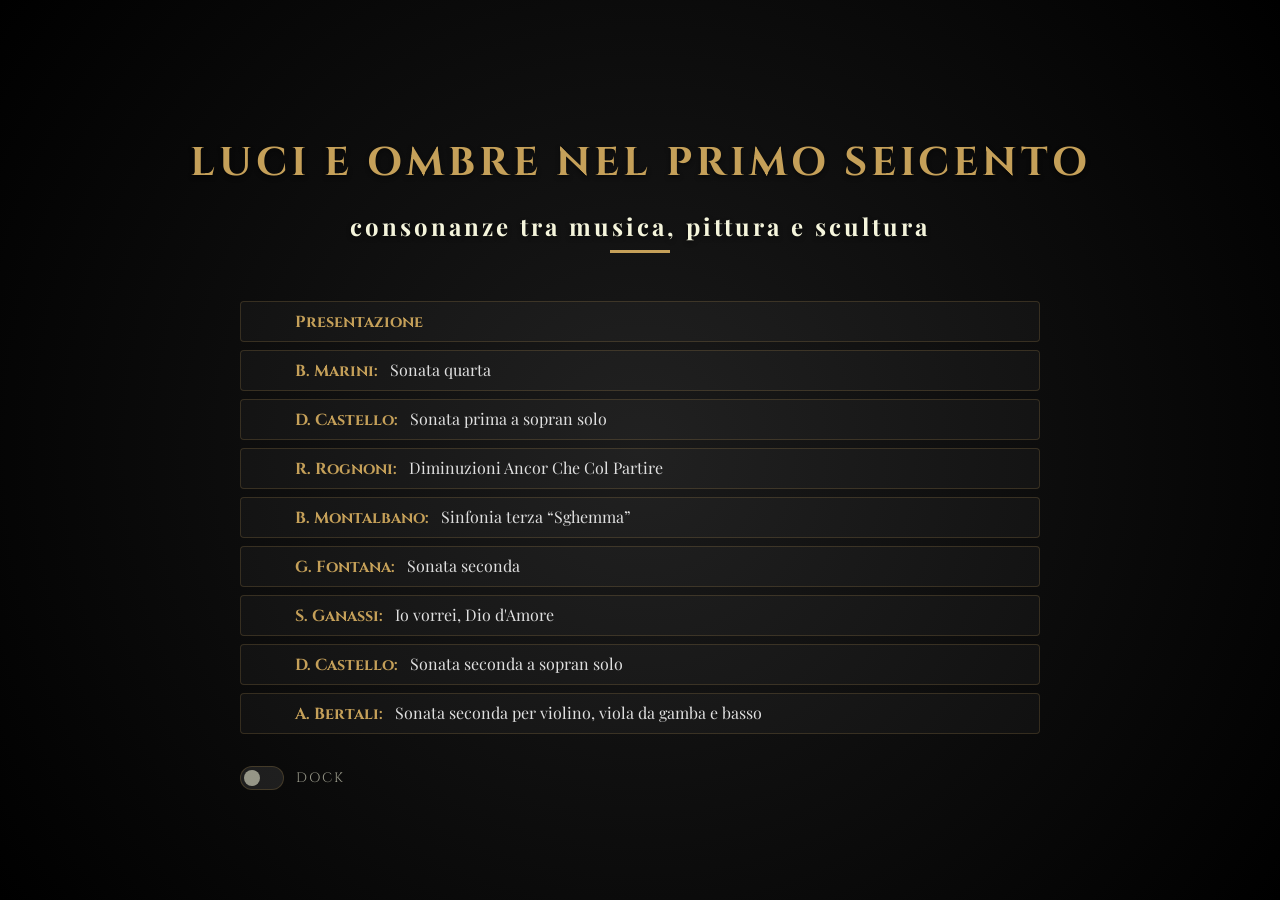
<file: index.html>
<!DOCTYPE html>


<html lang="it">
<head>
  <meta charset="utf-8">
  <meta name="viewport" content="width=device-width, initial-scale=1, viewport-fit=cover">
  <title>Pittura Barocca – Presentazione Musicale</title>
  <link rel="preconnect" href="https://fonts.googleapis.com">
  <link rel="preconnect" href="https://fonts.gstatic.com" crossorigin>
  <link href="https://fonts.googleapis.com/css2?family=Cinzel:wght@400;700&family=Playfair+Display:ital,wght@0,400;1,700&display=swap" rel="stylesheet">
  
  <style>
    :root {
      --pergamena: #F5F5DC;
      --gold: #c5a059;
      --dark-bg: #0f0f0f;
      --text-color: #e0e0e0;
    }

    body {
      margin: 0;
      padding: 0;
      background: radial-gradient(circle at center, #1a1a1a 0%, #000 100%);
      color: var(--text-color);
      font-family: 'Playfair Display', serif;
      min-height: 100vh;
      display: flex;
      flex-direction: column;
      align-items: center;
      justify-content: center;
    }

    header {
      text-align: center;
      margin-bottom: 3rem;
    }

    h1 {
      font-family: 'Cinzel', serif;
      font-size: 2.5rem;
      letter-spacing: 4px;
      color: var(--gold);
      text-transform: uppercase;
      margin-bottom: 0.5rem;
      text-shadow: 0 2px 4px rgba(0,0,0,0.5);
    }

    h2 {
      font-family: 'Playfair Display', serif;
      font-size: 1.5rem;
      letter-spacing: 3px;
      color: var(--pergamena);
      text-transform: lowercase;
      margin-bottom: 0.5rem;
      text-shadow: 0 2px 4px rgba(0,0,0,0.5);
    }

    .divider {
      width: 60px;
      height: 3px;
      background-color: var(--gold);
      margin: 0 auto;
    }

    #main {
      width: 90%;
      max-width: 800px;
      display: grid;
      grid-template-columns: 1fr;
      gap: 0.5rem;
    }

    #main p {
      margin: 0;
      padding: 0;
    }

    #main a {
      display: block;
      padding: 0.5rem 2rem;
      color: var(--text-color);
      text-decoration: none;
      background: rgba(255, 255, 255, 0.03);
      border: 1px solid rgba(197, 160, 89, 0.2);
      border-radius: 4px;
      transition: all 0.4s cubic-bezier(0.25, 0.8, 0.25, 1);
      position: relative;
      overflow: hidden;
    }

    #main a:hover {
      background: rgba(197, 160, 89, 0.1);
      border-color: var(--gold);
      transform: translateX(10px);
      color: #fff;
    }

    #main a::before {
      content: '•';
      color: var(--gold);
      margin-right: 15px;
      opacity: 0;
      transition: opacity 0.3s;
    }

    #main a:hover::before {
      opacity: 1;
    }

    /* Effetto per il testo dell'autore */
    #main a b {
      color: var(--gold);
      font-family: 'Cinzel', serif;
      font-weight: 700;
      margin-right: 8px;
    }

    @media (max-width: 600px) {
      h1 { font-size: 1.8rem; }
      #main a { padding: 1rem; font-size: 0.9rem; }
    }

    /* Switch pilotaggio remoto */
    .remote-control {
      width: 90%;
      max-width: 800px;
      margin-top: 2rem;
      display: flex;
      align-items: center;
      gap: 0.75rem;
      font-family: 'Cinzel', serif;
      font-size: 0.85rem;
      letter-spacing: 2px;
      color: var(--pergamena);
      opacity: 0.6;
      transition: opacity 0.3s;
    }
    .remote-control:hover { opacity: 1; }
    .remote-control label { cursor: pointer; text-transform: uppercase; }

    .toggle-switch {
      position: relative;
      width: 44px;
      height: 24px;
      flex-shrink: 0;
    }
    .toggle-switch input { opacity: 0; width: 0; height: 0; }
    .toggle-track {
      position: absolute;
      inset: 0;
      background: rgba(255,255,255,0.15);
      border: 1px solid rgba(197,160,89,0.4);
      border-radius: 24px;
      cursor: pointer;
      transition: background 0.3s;
    }
    .toggle-track::after {
      content: '';
      position: absolute;
      top: 3px;
      left: 3px;
      width: 16px;
      height: 16px;
      border-radius: 50%;
      background: var(--pergamena);
      transition: transform 0.3s;
    }
    .toggle-switch input:checked + .toggle-track {
      background: rgba(197,160,89,0.35);
      border-color: var(--gold);
    }
    .toggle-switch input:checked + .toggle-track::after {
      transform: translateX(20px);
      background: var(--gold);
    }
  </style>
</head>

<body>
<header>
  <h1>Luci e Ombre nel primo Seicento</h1>
  <h2>consonanze tra musica, pittura e scultura</h2>
  <div class="divider"></div>
</header>

<div id="main">
  <p><a href="main.png"><b>Presentazione</b></a></p>
  <p><a href="index_1.html"><b>B. Marini:</b> Sonata quarta</a></p>
  <p><a href="index_2.html"><b>D. Castello:</b> Sonata prima a sopran solo</a></p>
  <p><a href="index_3.html"><b>R. Rognoni:</b> Diminuzioni Ancor Che Col Partire</a></p>
  <p><a href="index_4.html"><b>B. Montalbano:</b> Sinfonia terza “Sghemma”</a></p>
  <p><a href="index_5.html"><b>G. Fontana:</b> Sonata seconda</a></p>
  <p><a href="index_6.html"><b>S. Ganassi:</b> Io vorrei, Dio d'Amore</a></p>
  <p><a href="index_7.html"><b>D. Castello:</b> Sonata seconda a sopran solo</a></p>
  <p><a href="index_8.html"><b>A. Bertali:</b> Sonata seconda per violino, viola da gamba e basso</a></p>
</div>

<div class="remote-control">
  <label class="toggle-switch" for="remoteToggle">
    <input type="checkbox" id="remoteToggle">
    <span class="toggle-track"></span>
  </label>
  <label for="remoteToggle">Dock</label>
</div>

<script>
(function () {
  var presentWin = null;

  // Intercetta i click sui link delle presentazioni
  document.querySelectorAll('#main a').forEach(function (link) {
    link.addEventListener('click', function (e) {
      if (!document.getElementById('remoteToggle').checked) return; // navigazione normale
      e.preventDefault();
      var url = this.href;
      if (!presentWin || presentWin.closed) {
        // Prima apertura: crea una nuova finestra popup
        presentWin = window.open(url, 'presentazione', 'width=1280,height=720');
      } else {
        // Finestra già aperta: cambia solo la pagina e riporta il focus
        presentWin.location.href = url;
        presentWin.focus();
      }
    });
  });

  // Tasti su schermo 1 → comandi alla presentazione su schermo 2 (solo con toggle ON)
  document.addEventListener('keydown', function (e) {
    if (!document.getElementById('remoteToggle').checked) return;
    if (!presentWin || presentWin.closed) return;
    var isNavKey = e.key === 'ArrowRight' || e.key === ' ' || e.key === 'PageDown' ||
                  e.key === 'ArrowLeft'  || e.key === 'PageUp';
    if (!isNavKey) return;
    e.preventDefault();
    if (e.key === 'ArrowRight' || e.key === ' ' || e.key === 'PageDown') {
      presentWin.postMessage({ cmd: 'next' }, '*');
    } else {
      presentWin.postMessage({ cmd: 'prev' }, '*');
    }
  });
})();
</script>

</body>
</html>
</file>
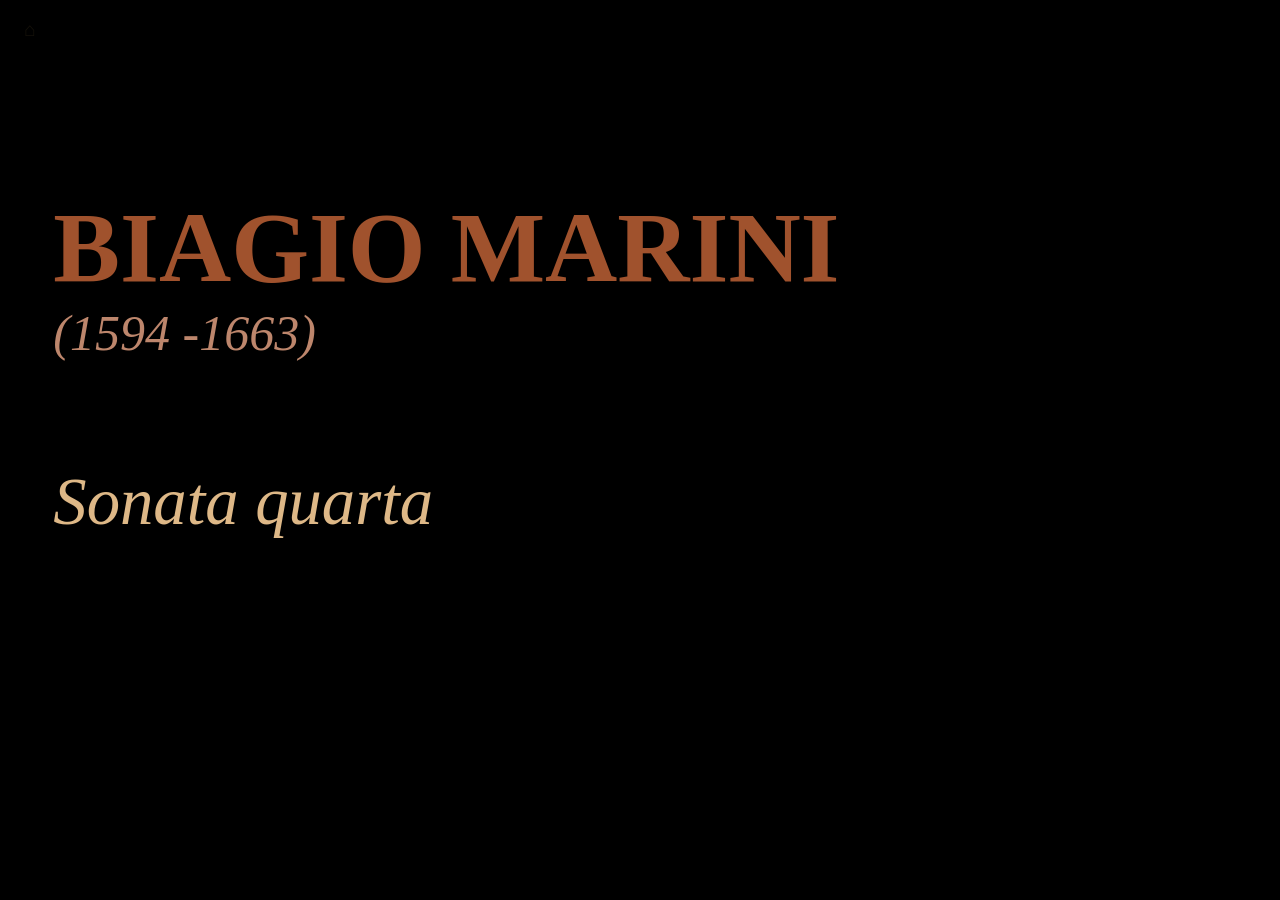
<file: index_1.html>
<!doctype html>
<html lang="it">
<head>
  <meta charset="utf-8">
  <meta name="viewport" content="width=device-width, initial-scale=1, viewport-fit=cover">
  <title>Pittura barocca – presentazione</title>
  <link rel="stylesheet" href="shared-effects.css">
</head>

<body>
<a href="index.html" class="back-home" title="Torna al menu">&#8962;</a>
<div id="impress" data-width="1920" data-height="1080" data-images-folder="immagini_1/">

  <!-- titolo, step 1 -->
  <div class="step"
      data-x="0"
      data-y="0"
      data-scale="1">
    <div class="author">Biagio Marini<div class="dates">(1594 -1663)</div></div>
    <div class="opera">Sonata quarta</div>
  </div>

  <!-- step 2 -->
  <div class="step fx-fade"
      data-x="0"
      data-y="0"
      data-scale="1">
    <img data-image="1.jpg">
  </div>

  <!-- step 3 -->
  <div class="step zoom-step"
    data-x="0"
    data-y="0"
    data-scale="1"
    data-auto-next-on-animation-end="true"
    data-auto-next-target="img"
    
    style="--zoom-tx: 12%; --zoom-ty: 30%; --zoom-scale: 3; --zoom-duration: 8000ms; --zoom-ease: ease-in-out;">
    <img data-image="1.jpg">
  </div>

  <!-- step 4 -->
  <div class="step"
      data-x="0"
      data-y="0"
      data-scale="1">
    <img data-image="2.jpg">
  </div>

  <!-- step 5 -->
  <div class="step fx-fade"
       data-x="0"
       data-y="0"
       data-scale="1"
       style="transition: opacity 5s ease-in;">
    <img data-image="3.jpg">
  </div>

  <!-- step 6 -->
  <div class="step fx-fade"
       data-x="0"
       data-y="0"
       data-scale="1"
       style="transition: opacity 5s ease-in;">
    <img data-image="3.1.jpg">
  </div>

  <!-- step 7 -->
  <div class="step fx-fade"
       data-x="0"
       data-y="0"
       data-scale="1"
       style="transition: opacity 5s ease-in;">
    <img data-image="4.jpg">
  </div>

  <!-- step 8 -->
  <div class="step fx-fade"
       data-x="0"
       data-y="0"
       data-scale="1"
       style="transition: opacity 5s ease-in;">
    <img data-image="4.1.jpg">
  </div>

  <!-- step 9 -->
  <div class="step fx-fade"
       data-x="0"
       data-y="0"
       data-scale="1">
    <img data-image="5.jpg">
  </div>

  <!-- step 10 -->
  <div class="step fx-fade"
       data-x="0"
       data-y="0"
       data-scale="1">
    <img data-image="5.1.jpg">
  </div>

  <!-- step 11 -->
  <div class="step fx-fade"
       data-x="0"
       data-y="0"
       data-scale="1">
    <img data-image="6.jpg">
  </div>

  <!-- step 12 -->
  <div class="step fx-fade"
       data-x="0"
       data-y="0"
       data-scale="1"
       style="--fade-duration: 4200ms;">
    <img data-image="7.jpg">
  </div>

  <!-- step 13 -->
  <div class="step zoom-step"
    data-x="0"
    data-y="0"
    data-scale="1"
    data-auto-next-on-animation-end="true"
    data-auto-next-target="img"
    style="--zoom-tx: -40%; --zoom-ty: -105%; --zoom-scale: 6; --zoom-duration: 10000ms; --zoom-ease: ease-in-out;">
    <img data-image="7.jpg">
  </div>

  <!-- step 14 -->
  <div class="step"
       data-x="0"
       data-y="0"
       data-scale="1">
    <img data-image="8.jpg">
  </div>

  <!-- step 15 -->
  <div class="step reverse-zoom-step"
      data-x="0"
      data-y="0"
      data-scale="1"
      style="--zoom-tx: -40%; --zoom-ty: -105%; --zoom-scale: 6; --zoom-duration: 8000ms; --zoom-ease: ease-in-out;">
    <img data-image="7.jpg">
  </div>

  <!-- step 16 -->
  <div class="step zoom-step"
    data-x="0"
    data-y="0"
    data-scale="1"
    data-auto-next-on-animation-end="true"
    data-auto-next-target="img"
    
    style="--zoom-tx: 20%; --zoom-ty: -25%; --zoom-scale: 6; --zoom-duration: 8000ms; --zoom-ease: ease-in-out;">
    <img data-image="7.jpg">
  </div>

  <!-- step 17 -->
  <div class="step"
       data-x="0"
       data-y="0"
       data-scale="1">
    <img data-image="9.jpg">
  </div>

  <!-- step 18 -->
  <div class="step reverse-zoom-step"
      data-x="0"
      data-y="0"
      data-scale="1"
      style="--zoom-tx: 20%; --zoom-ty: -25%; --zoom-scale: 6;
             --zoom-tx-end: 0%; --zoom-ty-end: -45%; --zoom-scale-end: 2.9;
             --zoom-duration: 8000ms; --zoom-ease: ease-in-out;">
    <img data-image="7.jpg">
  </div>
</div>

<!-- Impress.js offline -->
<script src="impress.js"></script>
<script src="shared-effects.js"></script>

</body>
</html>
</file>
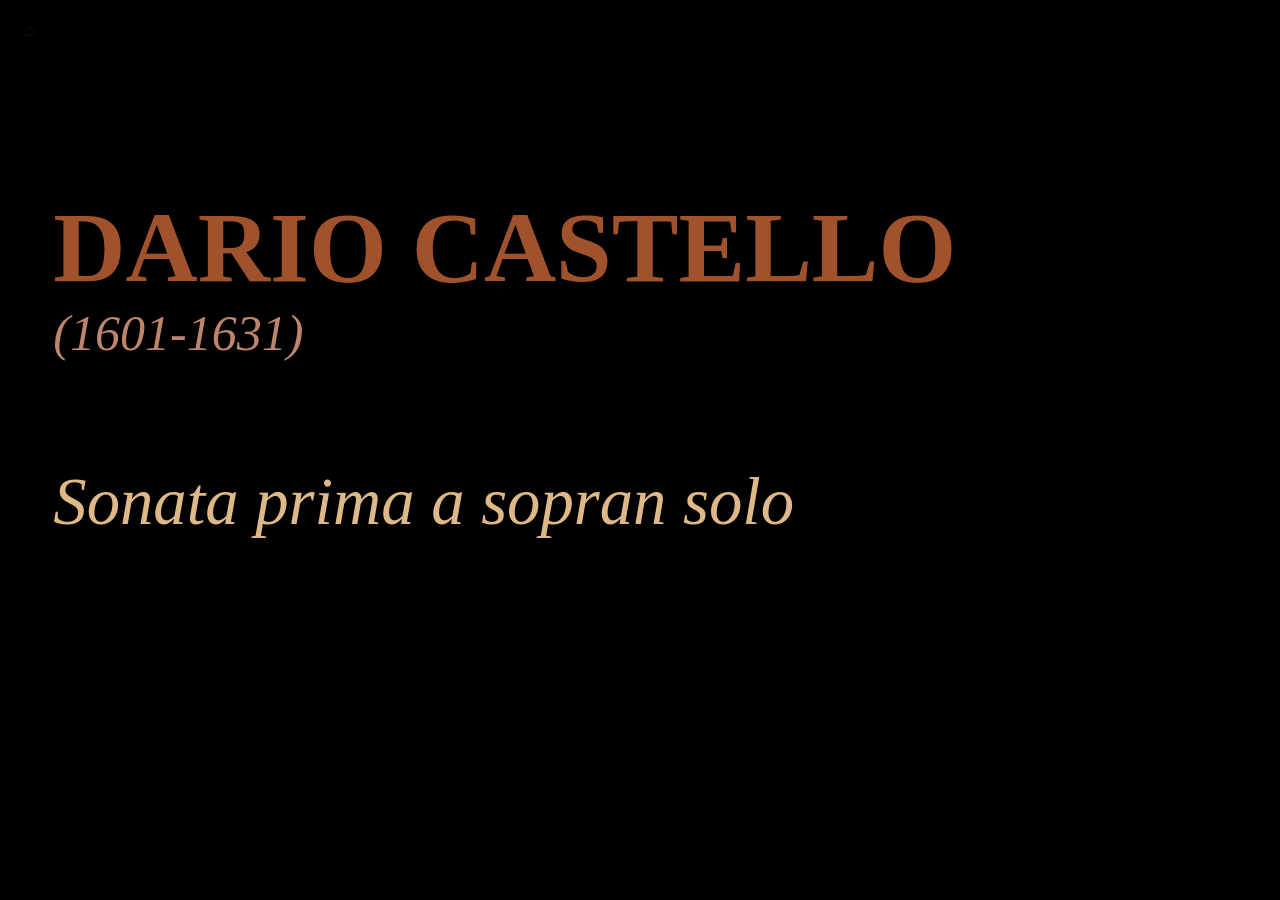
<file: index_2.html>
<!doctype html>
<html lang="it">
<head>
  <meta charset="utf-8">
  <meta name="viewport" content="width=device-width, initial-scale=1, viewport-fit=cover">
  <title>Pittura barocca – presentazione</title>
  <link rel="stylesheet" href="shared-effects.css">
</head>

<body>
<a href="index.html" class="back-home" title="Torna al menu">&#8962;</a>
<div id="impress" data-width="1920" data-height="1080" data-images-folder="immagini_2/">

  <!-- titolo -->
  <div class="step"
      data-x="0"
      data-y="0"
      data-scale="1">
    <div class="author">Dario Castello<div class="dates">(1601-1631)</div></div>
    <div class="opera">Sonata prima a sopran solo</div>
  </div>

  <!-- step 1 -->
  <div class="step fx-fade"
      data-x="0"
      data-y="0"
      data-scale="1">
    <img data-image="1.jpg">
  </div>

  <!-- step 2 -->
  <div class="step zoom-step"
    data-x="0"
    data-y="0"
    data-scale="1"
    data-auto-next-on-animation-end="true"
    data-auto-next-target="img"
    
    style="--zoom-tx: -19.5%; --zoom-ty: -90%; --zoom-scale: 2.8; --zoom-duration: 6000ms; --zoom-ease: ease-in-out;">
    <img data-image="1.jpg">
  </div>

  <!-- step 3 -->
  <div class="step"
      data-x="0"
      data-y="0"
      data-scale="1">
    <img data-image="1.1.jpg">
  </div>

  <!-- step 4 -->
  <div class="step reverse-zoom-step"
    data-x="0"
    data-y="0"
    data-scale="1"
    data-auto-next-on-animation-end="true"
    data-auto-next-target="img"
    style="--zoom-tx: -19.5%; --zoom-ty: -90%; --zoom-scale: 2.8; --zoom-duration: 6000ms; --zoom-ease: ease-in-out;">
    <img data-image="1.jpg">
  </div>

  <!-- step 5 -->
  <div class="step fx-fade"
    data-x="0"
    data-y="0"
    data-scale="1"
    style="--fade-duration: 4200ms;">
    <img data-image="2.jpg">
  </div>

  <!-- step 6 -->
  <div class="step zoom-step"
    data-x="0"
    data-y="0"
    data-scale="1"
    data-auto-next-on-animation-end="true"
    data-auto-next-target="img"
    
    style="--zoom-tx: -28.5%; --zoom-ty: 75%; --zoom-scale: 2.5; --zoom-duration: 6000ms; --zoom-ease: ease-in-out;">
    <img data-image="2.jpg">
  </div>

  <!-- step 7 -->
  <div class="step"
      data-x="0"
      data-y="0"
      data-scale="1">
    <img data-image="2.1.jpg">
  </div>

  <!-- step 8 -->
  <div class="step reverse-zoom-step"
    data-x="0"
    data-y="0"
    data-scale="1"
    data-auto-next-on-animation-end="false"
    data-auto-next-target="img"
    style="--zoom-tx: -28.5%; --zoom-ty: 75%; --zoom-scale: 2.5; --zoom-duration: 6000ms; --zoom-ease: ease-in-out;">
    <img data-image="2.jpg">
  </div>

  <!-- step 9 -->
  <div class="step fx-fade"
    data-x="0"
    data-y="0"
    data-scale="1"
    style="--fade-duration: 4200ms;">
    <img data-image="3.jpg">
  </div>

  <!-- step 10 -->
  <div class="step zoom-step"
    data-x="0"
    data-y="0"
    data-scale="1"
    data-auto-next-on-animation-end="true"
    data-auto-next-target="img"
    style="--zoom-tx: 0%; --zoom-ty: -51%; --zoom-scale: 2.0197; --zoom-duration: 6000ms; --zoom-ease: ease-in-out;">
    <img data-image="3.jpg">
  </div>

  <!-- step 11 -->
  <div class="step"
    data-x="0"
    data-y="0"
    data-scale="1">
    <img data-image="3.1.jpg">
  </div>
</div>

<!-- Impress.js offline -->
<script src="impress.js"></script>
<script src="shared-effects.js"></script>

</body>
</html>
</file>
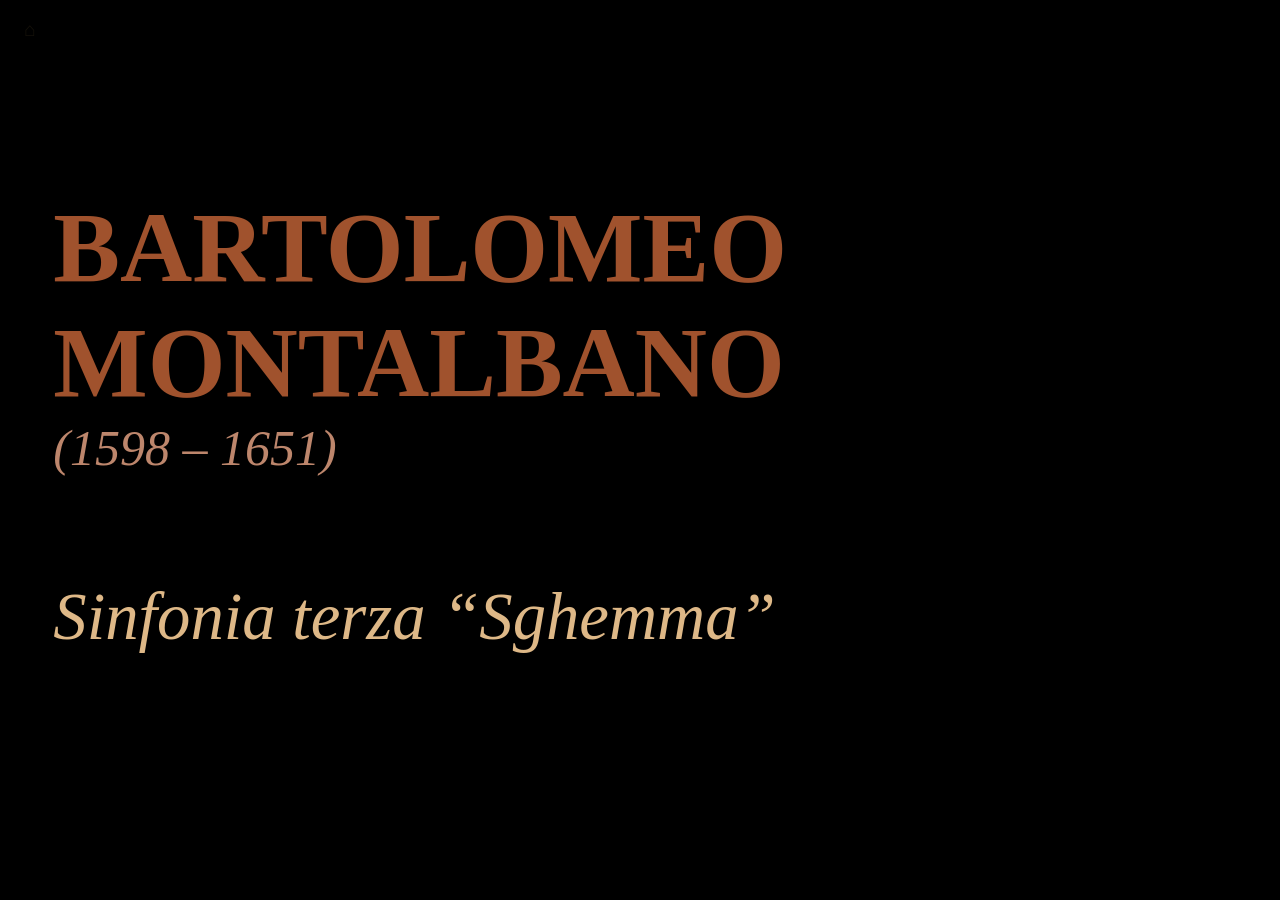
<file: index_4.html>
<!doctype html>
<html lang="it">
<head>
  <meta charset="utf-8">
  <meta name="viewport" content="width=device-width, initial-scale=1, viewport-fit=cover">
  <title>Pittura barocca – presentazione</title>
  <link rel="stylesheet" href="shared-effects.css">
</head>

<body>
<a href="index.html" class="back-home" title="Torna al menu">&#8962;</a>
<div id="impress" data-width="1920" data-height="1080" data-transition-duration="3500" data-images-folder="immagini_4/">

  <!-- titolo -->
  <div class="step"
      data-x="0"
      data-y="0"
      data-scale="1">
    <div class="author">Bartolomeo Montalbano<div class="dates">(1598 – 1651)</div></div>
    <div class="opera">Sinfonia terza “Sghemma”</div>
  </div>

  <!-- step 1 -->
  <div class="step fx-fade"
      data-rel-x="1500"
      data-y="0"
      data-scale="1">
    <img data-image="1.jpg">
  </div>

  <!-- step 2 -->
  <div class="step zoom-step"
    data-rel-x="0"
    data-y="0"
    data-scale="1"
    data-auto-next-on-animation-end="false"
    data-auto-next-target="img"
    style="--zoom-tx: -22%; --zoom-ty: -21%; --zoom-scale: 4.8; --zoom-duration: 5800ms; --zoom-ease: ease-in-out;">
    <img data-image="1.jpg">
  </div>

  <!-- step 4 -->
  <div class="step reverse-zoom-step"
    data-rel-x="0"
    data-y="0"
    data-scale="1"
    data-auto-next-on-animation-end="false"
    data-auto-next-target="img"
    style="--zoom-tx: -22%; --zoom-ty: -21%; --zoom-scale: 4.8; --zoom-duration: 5800ms; --zoom-ease: ease-in-out;">
    <img data-image="1.jpg">
  </div>

  <!-- step 5 -->
  <div class="step zoom-step"
    data-rel-x="0"
    data-y="0"
    data-scale="1"
    data-auto-next-on-animation-end="true"
    data-auto-next-target="img"
    style="--zoom-tx: 60%; --zoom-ty: 50%; --zoom-scale: 4.8; --zoom-duration: 5800ms; --zoom-ease: ease-in-out;">
    <img data-image="1.jpg">
  </div>

  <!-- step 6 -->
  <div class="step"
      data-rel-x="0"
      data-y="0"
      data-scale="1">
    <img data-image="1.2.jpg">
  </div>

  <!-- step 7 -->
  <div class="step reverse-zoom-step"
    data-rel-x="0"
    data-y="0"
    data-scale="1"
    data-auto-next-on-animation-end="true"
    data-auto-next-target="img"
    style="--zoom-tx: 60%; --zoom-ty: 50%; --zoom-scale: 4.8; --zoom-duration: 5800ms; --zoom-ease: ease-in-out;">
    <img data-image="1.jpg">
  </div>

  <!-- step 8 -->
  <div class="step zoom-step"
    data-rel-x="0"
    data-y="0"
    data-scale="1"
    data-auto-next-on-animation-end="true"
    data-auto-next-target="img"
    style="--zoom-tx: -67%; --zoom-ty: -10%; --zoom-scale: 3; --zoom-duration: 5800ms; --zoom-ease: ease-in-out;">
    <img data-image="1.jpg">
  </div>

  <!-- step 9 -->
  <div class="step"
      data-rel-x="0"
      data-y="0"
      data-scale="1">
    <img data-image="1.3.jpg">
  </div>

  <!-- step 10 -->
  <div class="step reverse-zoom-step"
    data-rel-x="0"
    data-y="0"
    data-scale="1"
    data-auto-next-on-animation-end="false"
    data-auto-next-target="img"
    style="--zoom-tx: -67%; --zoom-ty: -10%; --zoom-scale: 3; --zoom-duration: 5800ms; --zoom-ease: ease-in-out;">
    <img data-image="1.jpg">
  </div>

</div>

<!-- Impress.js offline -->
<script src="impress.js"></script>
<script src="shared-effects.js"></script>

</body>
</html>
</file>
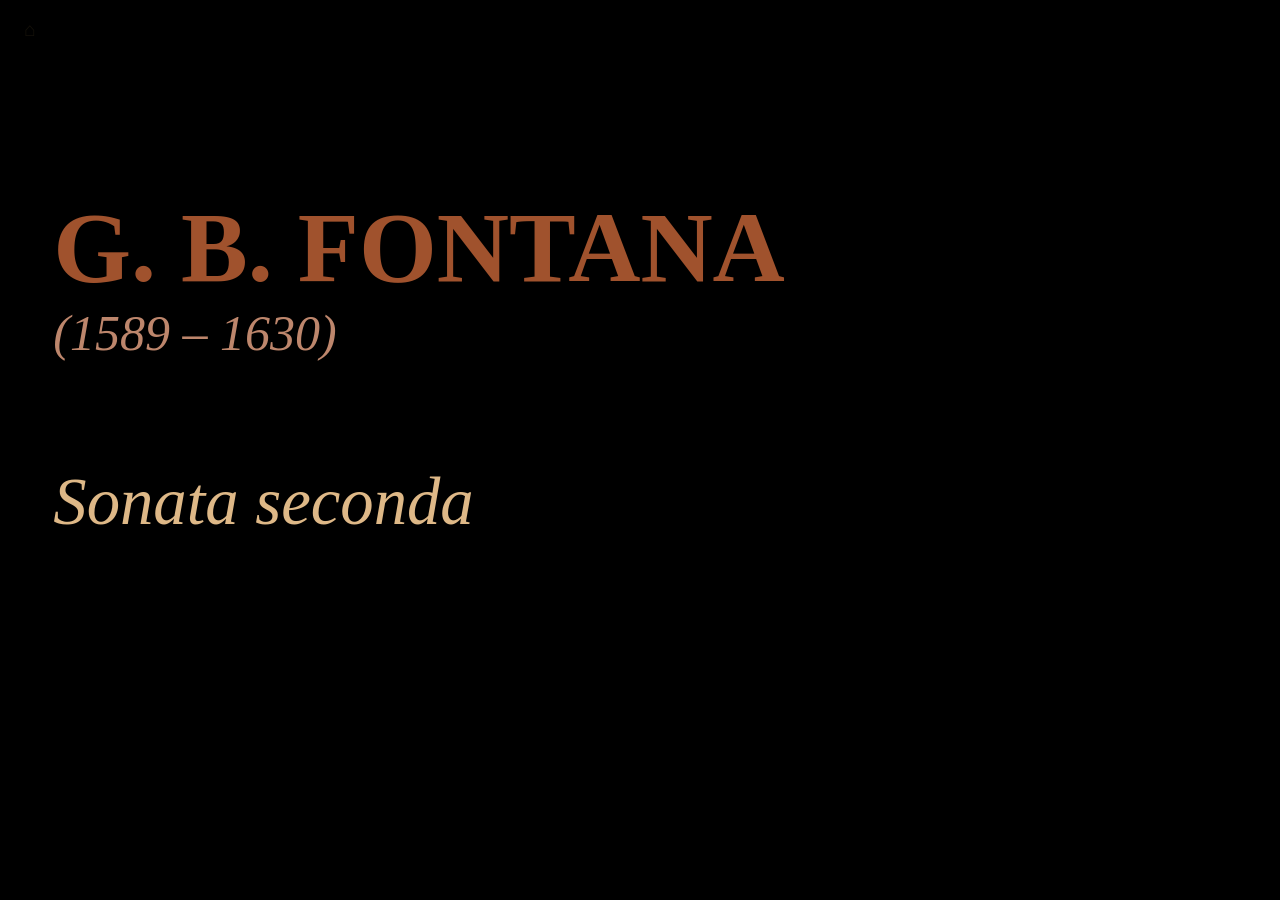
<file: index_5.html>
<!doctype html>
<html lang="it">
<head>
  <meta charset="utf-8">
  <meta name="viewport" content="width=device-width, initial-scale=1, viewport-fit=cover">
  <title>Pittura barocca – presentazione</title>
  <link rel="stylesheet" href="shared-effects.css">
</head>

<body>
<a href="index.html" class="back-home" title="Torna al menu">&#8962;</a>
<div id="impress" data-width="1920" data-height="1080" data-transition-duration="3500" data-images-folder="immagini_5/">

  <!-- titolo -->
  <div class="step"
      data-x="0"
      data-y="0"
      data-scale="1">
    <div class="author">G. B. Fontana<div class="dates">(1589 – 1630)</div></div>
    <div class="opera">Sonata seconda</div>
  </div>

  <!-- step 1 -->
  <div class="step fx-fade"
      data-rel-x="1500"
      data-y="0"
      data-scale="1">
    <img data-image="1.jpg">
  </div>

  <!-- step 2 -->
  <div class="step fx-fade"
      data-rel-x="1500"
      data-y="0"
      data-scale="1">
    <img data-image="2.jpg">
  </div>

  <!-- step 3 -->
  <div class="step fx-fade"
      data-rel-x="1500"
      data-y="0"
      data-scale="1">
    <img data-image="3.jpg">
  </div>

  <!-- step 4 -->
  <div class="step fx-fade"
      data-rel-x="1500"
      data-y="0"
      data-scale="1">
    <img data-image="4.jpg">
  </div>
</div>

<!-- Impress.js offline -->
<script src="impress.js"></script>
<script src="shared-effects.js"></script>

</body>
</html>
</file>
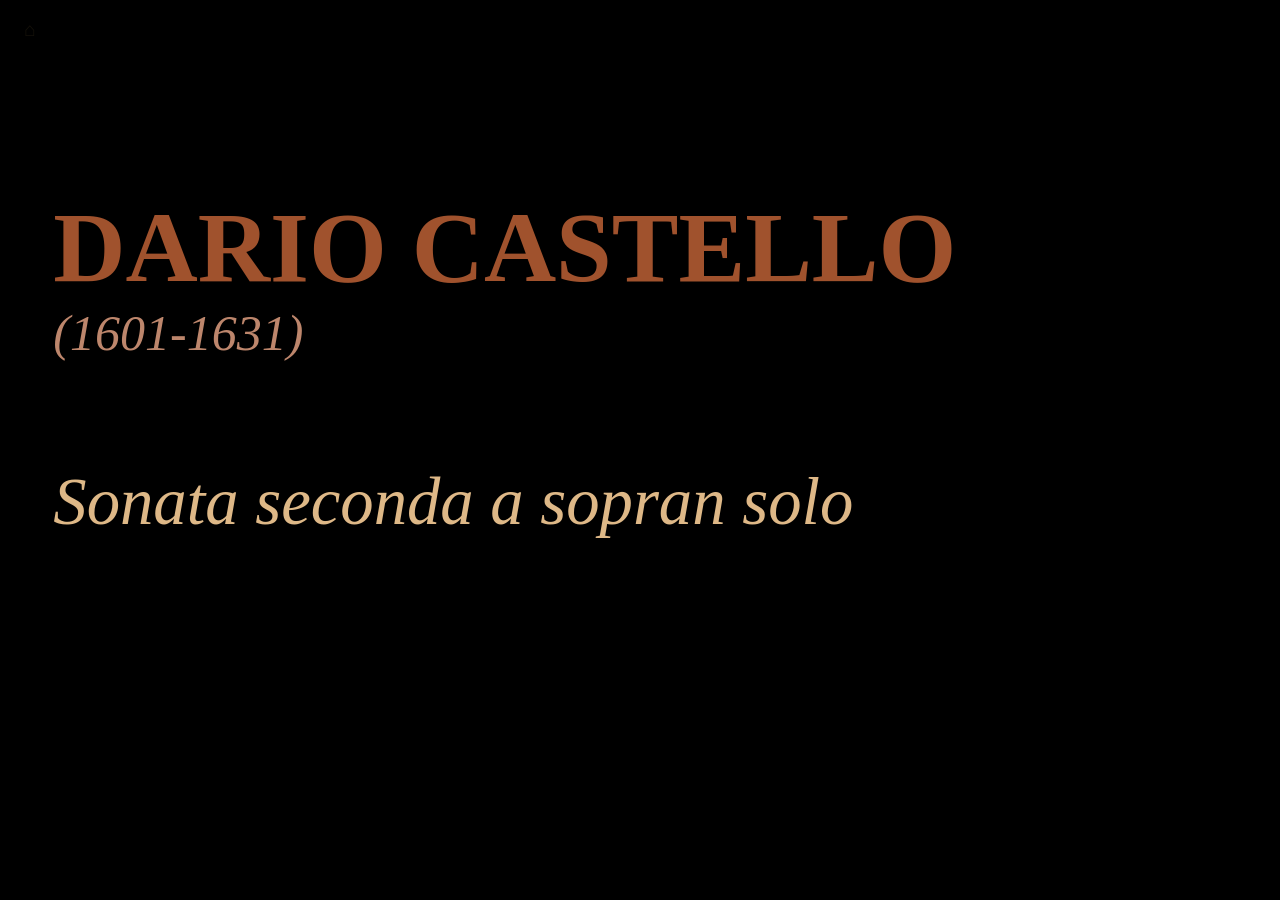
<file: index_7.html>
<!doctype html>
<html lang="it">
<head>
  <meta charset="utf-8">
  <meta name="viewport" content="width=device-width, initial-scale=1, viewport-fit=cover">
  <title>Pittura barocca – presentazione</title>
  <link rel="stylesheet" href="shared-effects.css">
</head>

<body>
<a href="index.html" class="back-home" title="Torna al menu">&#8962;</a>
<div id="impress" data-width="1920" data-height="1080" data-transition-duration="3500" data-images-folder="immagini_7/">

  <!-- titolo step 1 -->
  <div class="step"
      data-x="0"
      data-y="0"
      data-scale="1">
    <div class="author">Dario Castello<div class="dates">(1601-1631)</div></div>
    <div class="opera">Sonata seconda a sopran solo</div>
  </div>

  <!-- step 2 -->
  <div class="step fx-fade"
      data-rel-x="1500"
      data-y="0"
      data-scale="1">
    <img data-image="1.jpg">
  </div>

  <!-- step 3 -->
  <div class="step fx-fade"
      data-rel-x="1500"
      data-y="0"
      data-scale="1">
    <img data-image="2.jpg">
  </div>

  <!-- step 4 -->
  <div class="step zoom-step"
    data-rel-x="0"
    data-y="0"
    data-scale="1"
    data-auto-next-on-animation-end="false"
    data-auto-next-target="img"
    style="--zoom-tx: 0%; --zoom-ty: 25%; --zoom-scale: 1.5; --zoom-duration: 5000ms; --zoom-ease: ease-in-out;">
    <img data-image="2.jpg">
  </div>

  <!-- step 5 -->
  <div class="step fx-fade"
      data-rel-x="1500"
      data-y="0"
      data-scale="1">
    <img data-image="3.jpg">
  </div>

  <!-- step 6 -->
  <div class="step fx-fade"
      data-rel-x="1500"
      data-y="0"
      data-scale="1">
    <img data-image="4.jpg">
  </div>

  <!-- step 7 -->
  <div class="step fx-fade"
      data-rel-x="1500"
      data-y="0"
      data-scale="1">
    <img data-image="5.jpg">
  </div>

  <!-- step 8 -->
  <div class="step fx-fade"
      style="--fade-duration: 8000ms; --fade-ease: linear;"
      data-rel-x="0"
      data-y="0"
      data-scale="1">
    <img data-image="6.jpg">
  </div>

</div>

<!-- Impress.js offline -->
<script src="impress.js"></script>
<script src="shared-effects.js"></script>

</body>
</html>
</file>
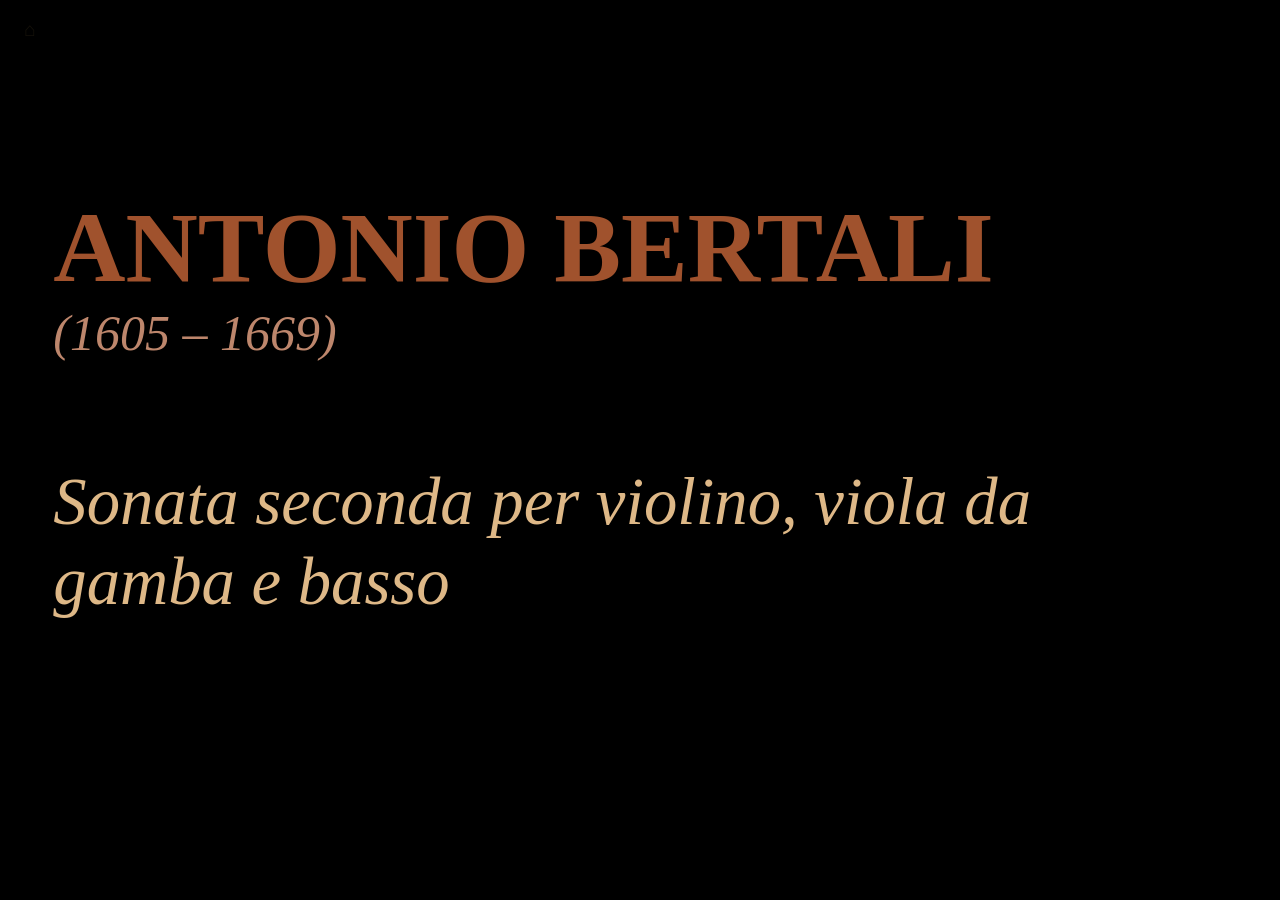
<file: index_8.html>
<!doctype html>
<html lang="it">
<head>
  <meta charset="utf-8">
  <meta name="viewport" content="width=device-width, initial-scale=1, viewport-fit=cover">
  <title>Pittura barocca – presentazione</title>
  <link rel="stylesheet" href="shared-effects.css">
</head>

<body>
<a href="index.html" class="back-home" title="Torna al menu">&#8962;</a>
<div id="impress" data-width="1920" data-height="1080" data-transition-duration="5000" data-images-folder="immagini_8/">

  <!-- titolo step 1-->
  <div class="step"
      data-x="0"
      data-y="0"
      data-scale="1">
    <div class="author">Antonio Bertali<div class="dates">(1605 – 1669)</div></div>
    <div class="opera">Sonata seconda per violino, viola da gamba e basso</div>
  </div>

  <!-- step 2 -->
  <div class="step fx-fade"
      data-rel-x="1500"
      data-y="0"
      data-scale="1">
    <img data-image="1.jpg">
  </div>

  <!-- step 3 -->
  <div class="step zoom-step"
    data-rel-x="0"
    data-y="0"
    data-scale="1"
    data-auto-next-on-animation-end="false"
    data-auto-next-target="img"
    style="--zoom-tx: -12%; --zoom-ty: 40%; --zoom-scale: 1.8; --zoom-duration: 5800ms; --zoom-ease: ease-in-out;">
    <img data-image="1.jpg">
  </div>

   <!-- step 4 -->
  <div class="step reverse-zoom-step"
    data-rel-x="0"
    data-y="0"
    data-scale="1"
    data-auto-next-on-animation-end="true"
    data-auto-next-target="img"
    style="--zoom-tx: -12%; --zoom-ty: 40%; --zoom-scale: 1.8; --zoom-duration: 5800ms; --zoom-ease: ease-in-out;">
    <img data-image="1.jpg">
  </div>

  <!-- step 5 -->
  <div class="step fx-fade"
      data-rel-x="1500"
      data-y="0"
      data-scale="1">
    <img data-image="2.jpg">
  </div>

  <!-- step 6 -->
  <div class="step zoom-step"
    data-rel-x="0"
    data-y="0"
    data-scale="1"
    data-auto-next-on-animation-end="false"
    data-auto-next-target="img"
    style="--zoom-tx: 40%; --zoom-ty: 35%; --zoom-scale: 2.5; --zoom-duration: 5800ms; --zoom-ease: ease-in-out;">
    <img data-image="2.jpg">
  </div>

  <!-- step 7 -->
  <div class="step reverse-zoom-step"
    data-rel-x="0"
    data-y="0"
    data-scale="1"
    data-auto-next-on-animation-end="true"
    data-auto-next-target="img"
    style="--zoom-tx: 40%; --zoom-ty: 35%; --zoom-scale: 2.5; --zoom-duration: 3800ms; --zoom-ease: ease-in-out;">
    <img data-image="2.jpg">
  </div>

  <!-- step 8 -->
  <div class="step zoom-step"
    data-rel-x="0"
    data-y="0"
    data-scale="1"
    data-auto-next-on-animation-end="true"
    data-auto-next-target="img"
    style="--zoom-tx: -21%; --zoom-ty: 0%; --zoom-scale: 1.05; --zoom-duration: 5800ms; --zoom-ease: ease-in-out;">
    <img data-image="2.jpg">
  </div>

  <!-- step 9 -->
  <div class="step"
      data-rel-x="0"
      data-y="0"
      data-scale="1">
    <img data-image="2.2.jpg">
  </div>

  <!-- step 10 -->
  <div class="step reverse-zoom-step"
    data-rel-x="0"
    data-y="0"
    data-scale="1"
    data-auto-next-on-animation-end="false"
    data-auto-next-target="img"
    style="--zoom-tx: -21%; --zoom-ty: 0%; --zoom-scale: 1.05; --zoom-duration: 5800ms; --zoom-ease: ease-in-out;">
    <img data-image="2.jpg">
  </div>

  <!-- step 10 -->
  <div class="step zoom-step"
    data-rel-x="0"
    data-y="0"
    data-scale="1"
    data-auto-next-on-animation-end="false"
    data-auto-next-target="img"
    style="--zoom-tx: -30%; --zoom-ty: 30%; --zoom-scale: 2.5;
             --zoom-duration: 5800ms; --zoom-ease: ease-in-out;">
    <img data-image="2.jpg">
  </div>

  <!-- step 10 -->
  <div class="step reverse-zoom-step"
    data-rel-x="0"
    data-y="0"
    data-scale="1"
    data-auto-next-on-animation-end="false"
    data-auto-next-target="img"
    style="--zoom-tx: -30%; --zoom-ty: 30%; --zoom-scale: 2.5; --zoom-duration: 5800ms; --zoom-ease: ease-in-out;">
    <img data-image="2.jpg">
  </div>

  <!-- step 11 -->
  <div class="step"
      data-rel-x="0"
      data-y="0"
      data-scale="1">
    <img data-image="3.jpg">
  </div>

  <!-- step 12 -->
  <div class="step zoom-step"
    data-rel-x="0"
    data-y="0"
    data-scale="1"
    data-auto-next-on-animation-end="true"
    data-auto-next-target="img"
    style="--zoom-tx: 33.3%; --zoom-ty: -23%; --zoom-scale: 1.46; --zoom-duration: 5800ms; --zoom-ease: ease-in-out;">
    <img data-image="3.jpg">
  </div>

  <!-- step 13 -->
  <div class="step"
      data-rel-x="0"
      data-y="0"
      data-scale="1">
    <img data-image="3.1.jpg">
  </div>

</div>

<!-- Impress.js offline -->
<script src="impress.js"></script>
<script src="shared-effects.js"></script>

</body>
</html>
</file>
<file: shared-effects.css>
html, body {
  width: 100%;
  height: 100%;
  margin: 0;
  background: black;
  overflow: hidden;
  touch-action: manipulation;
}

.back-home {
    position: fixed;
    top: 0;
    left: 0;
    width: 60px;   /* Area cliccabile */
    height: 60px;
    z-index: 9999; /* Sempre sopra tutto */
    text-decoration: none;
    display: flex;
    align-items: center;
    justify-content: center;
    transition: opacity 0.3s ease;
    opacity: 0.1;  /* Quasi invisibile */
    color: var(--gold, #c5a059); /* Usa la variabile se l'hai definita, altrimenti un colore simile */
    font-size: 1.2rem;
}

/* Diventa visibile solo quando ci passi sopra col mouse */
.back-home:hover {
    opacity: 1;
    background: rgba(0, 0, 0, 0.2); /* Un leggero velo per capire che è cliccabile */
}

.author {
    font-size: 150px;       /* Regola la grandezza (molto grande per impress.js) */
    color: #A0522D;        /* rosso caravaggio #83272D; */
    font-weight: bold;     /* Testo in grassetto */
    text-transform: uppercase; /* Tutto in maiuscolo */
    margin-top: 150px;   /* Spazio sotto il nome dell'autore */
    margin-bottom: 150px;   /* Spazio sotto il nome dell'autore */
    margin-left: 80px;
    margin-right: 80px;
    display: block;        /* Assicura che vada a capo */
}

.author .dates {
    font-size: 0.5em;       /* Usa 'em' per renderlo proporzionalmente più piccolo (60%) */
    font-style: italic;     /* Corsivo */
    font-weight: normal;    /* Toglie il grassetto dell'autore */
    text-transform: none;
    color: color-mix(in srgb, currentColor, white 30%);
    display: block;         /* Per mandarlo a capo */
}

/* Stile per l'opera (es. Io vorrei, Dio d'Amore) */
.opera {
    font-size: 100px;       /* Un po' più piccolo dell'autore */
    color: #DEB887;
    font-style: italic;    /* Corsivo, tipico per i titoli delle opere */
    font-family: serif;    /* Un font più elegante e classico */
    line-height: 1.2;      /* Spaziatura tra le righe */
    margin-left: 80px;
    margin-right: 80px;
    display: block;
}

#impress {
  touch-action: manipulation;
}

#impress-canvas {
  will-change: transform;
  transition-property: transform !important;
}

.step {
  position: absolute;
  width: 1920px;
  height: 1080px;
  overflow: hidden;
}

.step img {
  width: 100%;
  height: 100%;
  object-fit: contain;
  display: block;
}

/* Nascondi tutti gli step inattivi, mostra solo quello attivo */
.impress-enabled .step {
  opacity: 0;
  transition: opacity 1s ease-in-out;
  pointer-events: none;
}

.impress-enabled .step.active {
  opacity: 1;
  pointer-events: auto;
}

.impress-enabled .step.fx-fade {
  --fade-duration: 1800ms;
  --fade-ease: ease-in-out;
  --fade-start-brightness: 0;
  --fade-start-contrast: 1.35;
  --fade-blur: 8px;
  --fade-start-scale: 1.03;
  transition: opacity var(--fade-duration) var(--fade-ease);
}

.impress-enabled .step.fx-fade img {
  transition: filter var(--fade-duration) var(--fade-ease),
              transform var(--fade-duration) var(--fade-ease);
  filter: brightness(var(--fade-start-brightness))
          contrast(var(--fade-start-contrast))
          blur(var(--fade-blur));
  transform: scale(var(--fade-start-scale));
}

.impress-enabled .step.fx-fade.active img {
  filter: brightness(1) contrast(1) blur(0);
  transform: scale(1);
}

/* Evita flash durante il cambio step: mantiene visibile lo step in uscita */
.impress-enabled .step.leaving {
  opacity: 1;
}

/* Zoom configurabile per singolo step via variabili CSS inline */
.zoom-step img {
  will-change: transform;
}

.zoom-step,
.reverse-zoom-step {
  --zoom-detail-transform: translate(var(--zoom-tx, -18%), var(--zoom-ty, 12%)) scale(var(--zoom-scale, 2.8));
}

.reverse-zoom-step {
  --zoom-detail-transform-end:
    translate(var(--zoom-tx-end, 0%), var(--zoom-ty-end, 0%))
    scale(var(--zoom-scale-end, 1));
}

.impress-enabled .zoom-step.active img {
  animation: zoom-to-detail var(--zoom-duration, 1800ms) var(--zoom-ease, ease-in-out) forwards;
}

.reverse-zoom-step img {
  will-change: transform;
}

.impress-enabled .reverse-zoom-step.active img {
  animation: zoom-from-detail var(--zoom-duration, 1800ms) var(--zoom-ease, ease-in-out) forwards;
}

@keyframes zoom-to-detail {
  to {
    transform: var(--zoom-detail-transform);
  }
}

@keyframes zoom-from-detail {
  from {
    transform: var(--zoom-detail-transform);
  }
  to {
    transform: var(--zoom-detail-transform-end);
  }
}

/* Mantiene il transform di zoom anche dopo che l'animazione finisce */
.zoom-step.animation-finished img {
  transform: var(--zoom-detail-transform);
}

.reverse-zoom-step.animation-finished img {
  transform: var(--zoom-detail-transform-end);
}
</file>
